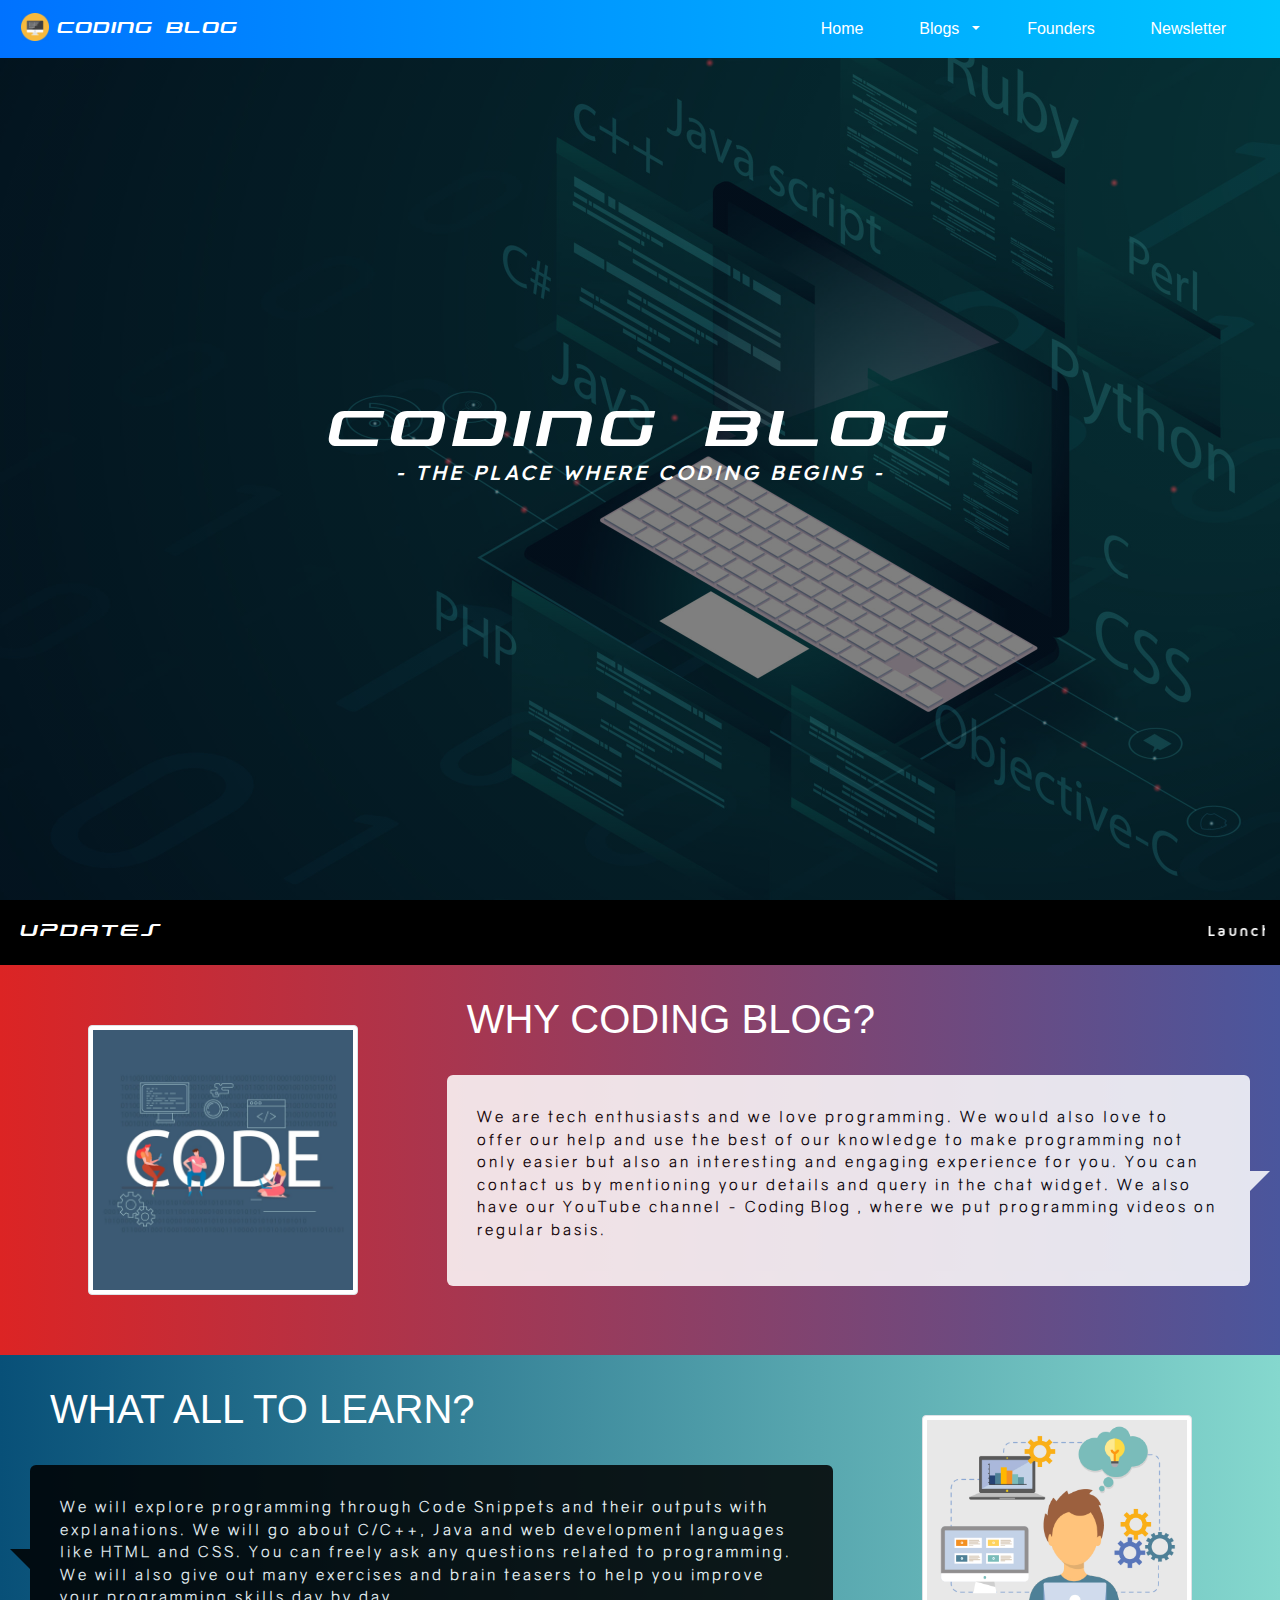
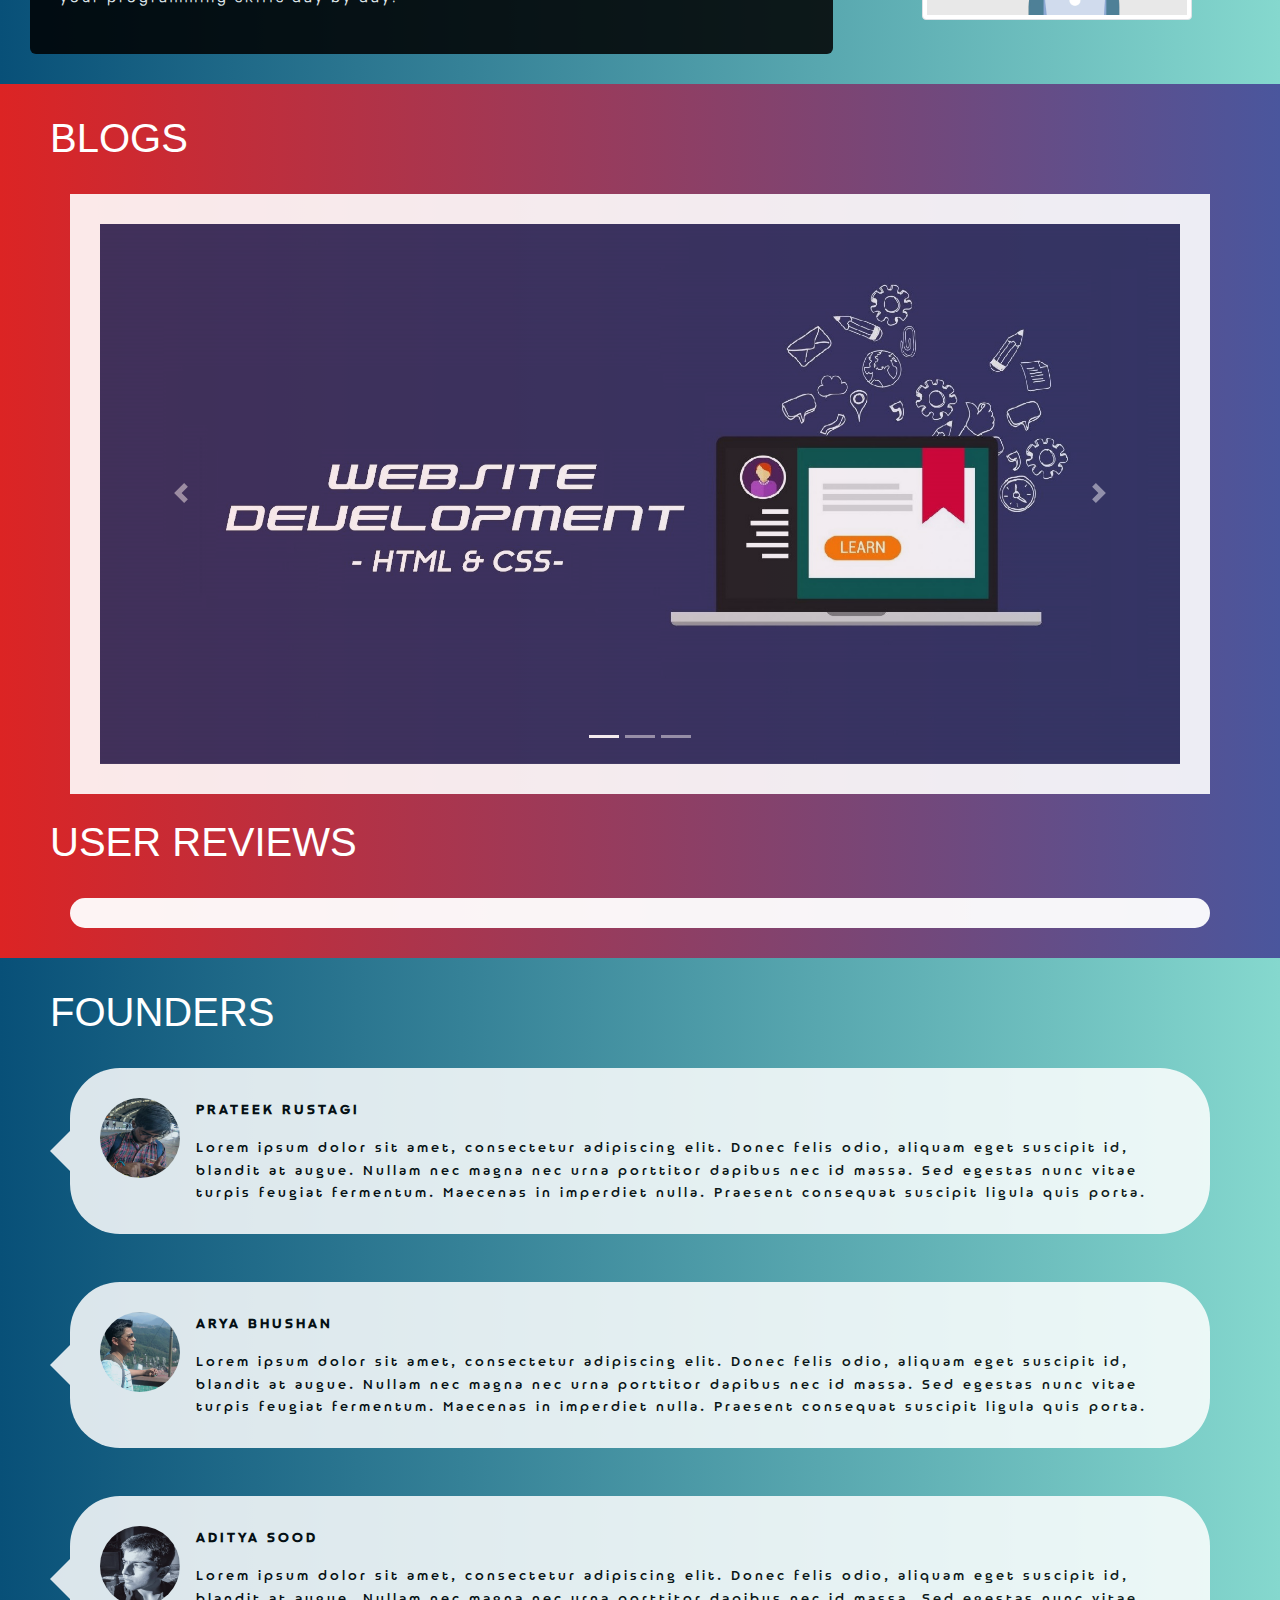
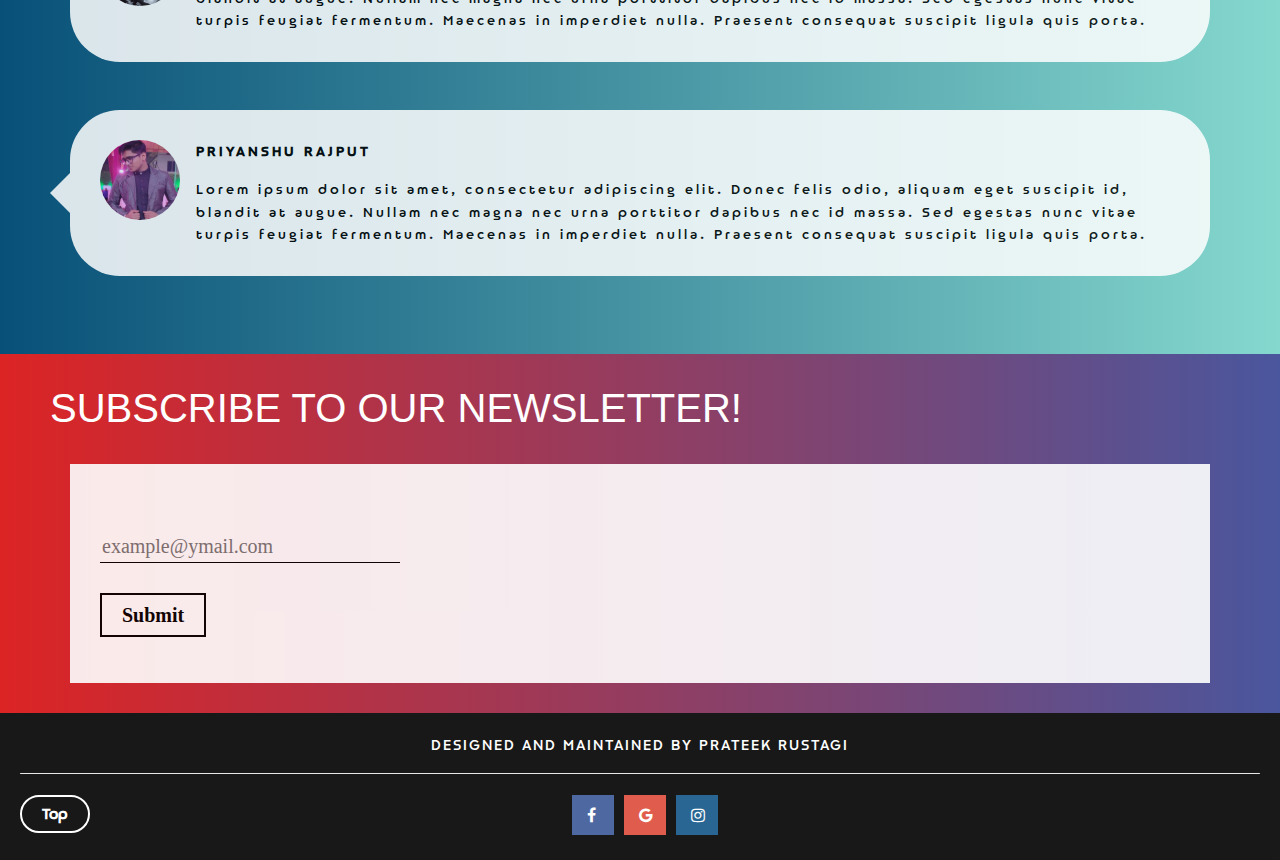
<file: index.html>
<!DOCTYPE html>
<html>
<head>
	<title> Coding Blog </title>

	<meta charset="utf-8">
	<link rel="shotcut-icon" type="img/png" href="Coding-512.png">

    <meta name="viewport" content="width=device-width, initial-scale=1, shrink-to-fit=no">

    <link rel="stylesheet" href="https://maxcdn.bootstrapcdn.com/bootstrap/4.0.0/css/bootstrap.min.css" integrity="sha384-Gn5384xqQ1aoWXA+058RXPxPg6fy4IWvTNh0E263XmFcJlSAwiGgFAW/dAiS6JXm" crossorigin="anonymous">

    <link rel="stylesheet" type="text/css" href="stylesheet.css">
	
    <link rel="stylesheet" href="https://cdnjs.cloudflare.com/ajax/libs/font-awesome/4.7.0/css/font-awesome.min.css">
 
<style>
.carousel-inner img 
{
    width: 100%;
    height: 30%;
}
</style>
	
    <script type="text/javascript">
    var HYVOR_TALK_WEBSITE = 1108; // DO NOT CHANGE THIS
    var HYVOR_TALK_CONFIG = {
        url: "https://prateekrustag.github.io/CodingBlog",
        id: "1108"
    };
</script>
	
<script async type="text/javascript" src="//talk.hyvor.com/web-api/embed"></script>

</head>
<body>

<div id="warning-message">
<img src="landscapefin.png" width="100%" class="imgwarn">
</div>

<div id="mainsite">


<nav class="navbar navbar-expand-lg">
<div class="navbar-brand kl1">
<img src="Coding-512.png" width="28" height="28" class="imj">
Coding Blog
</div>	
<button type="button" class="navbar-toggler custom-toggler" data-toggle="collapse" data-target="#nav1">
<span class="navbar-toggler-icon"></span>
</button>

<div class="collapse navbar-collapse" id="nav1">
<ul class="navbar-nav ml-auto">

<li class="nav-item active li1"><a href="#home" class="nav-link kl">&nbsp;&nbsp;Home&nbsp;&nbsp;</a></li>
<li class="nav-item li1">
<div class="nav-item dropdown">
	<a href="#" class="nav-link dropdown-toggle kl" data-toggle="dropdown">&nbsp;&nbsp;Blogs&nbsp;&nbsp;</a>
                    <div class="dropdown-menu menus">
                        <a href="blogwebd.html" target="_blank" class="dropdown-item kll">Website Development</a>
                        <a href="blogc.html" target="_blank" class="dropdown-item kll">Programming : C/C++</a>
                        <a href="blogjava.html" target="_blank" class="dropdown-item kll">Programming : Java</a>
                    </div>
</div>
<li class="nav-item li1"><a href="#users" class="nav-link kl">&nbsp;&nbsp;Founders&nbsp;&nbsp;</a></li>
<li class="nav-item li1"><a href="#news" class="nav-link kl">&nbsp;&nbsp;Newsletter&nbsp;&nbsp;</a></li>
</ul>	


</div>

</nav>

<div id="top"></div>

<div class="main" id="home">
<div class="mainin">
<p class="p2">Coding Blog</p>
<p class="p1">
<small><i> - THE PLACE WHERE CODING BEGINS -</i></small></p>
</div>
</div>

<div class="container-fluid updated">
<div class="lefted">
UPDATES 
</div>
<div class="righted">
<marquee direction="left">  
Launching Soon!
</marquee>
</div>
</div>

<div class="container-fluid box1" id="timerschool">
<div class="row">
<div class="col-sm-4" align="center">
<img src="pic2.jpeg" class="img-thumbnail bounce-4" width="270" height="270">
</div>

<div class="col-sm-8">
<h1 class="heading">WHY CODING BLOG?</h1><BR>
<div class="container boxin1">
<p>
<b>
	We are tech enthusiasts and we love programming. We would also love to offer our help and use the best of our knowledge to make programming not only easier but also an interesting and engaging experience for you.
	You can contact us by mentioning your details and query in the chat widget. We also have our YouTube channel - <a href="" style="color:black; letter-spacing:2px;"><b>Coding Blog</b></a> , where we put programming videos on regular basis.
</b>
</p>
</div>	
</div>
</div>
</div>



<div class="container-fluid box">
<div class="row">
<div class="col-sm-8">
<h1 class="heading">WHAT ALL TO LEARN?</h1><BR>
<div class="container boxin">
<p>
<b>
	We will explore programming through Code Snippets and their outputs with explanations. We will go about C/C++, Java and web development languages like HTML and CSS.
	You can freely ask any questions related to programming. We will also give out many exercises and brain teasers to help you improve your programming skills day by day.
</b>
</p>
</div>	
</div>
<div class="col-sm-4" align="center">
<img src="1.png" class="img-thumbnail bounce-4" width="270" height="270">
</div>
</div>
</div>

<div id="blog" style="position: relative; top: -55px; left: 0"></div>
<div class="container-fluid box1">
<h1 class="heading">BLOGS</h1><br>
<div class="container boxin4">

	
<div id="demo" class="carousel slide" data-ride="carousel">


  <ul class="carousel-indicators">
    <li data-target="#demo" data-slide-to="0" class="active"></li>
    <li data-target="#demo" data-slide-to="1"></li>
    <li data-target="#demo" data-slide-to="2"></li>
  </ul>
  

  <div class="carousel-inner">
    <div class="carousel-item active">
      <a href="blogwebd.html" target="_blank" title="CLICK TO SEE THE BLOG"><img src="bann.jpg"></a>
    </div>
    <div class="carousel-item">
      <a href="blogc.html" target="_blank" title="CLICK TO SEE THE BLOG"><img src="bann1.jpg"></a>
    </div>
    <div class="carousel-item">
      <a href="blogjava.html" target="_blank" title="CLICK TO SEE THE BLOG"><img src="bann2.jpg"></a>
    </div>
  </div>
  

  <a class="carousel-control-prev" href="#demo" data-slide="prev">
   <div class="arrows"> <span class="carousel-control-prev-icon"></span></div>
  </a>
  <a class="carousel-control-next" href="#demo" data-slide="next">
    <div class="arrows"><span class="carousel-control-next-icon jj"></span></div>
  </a>
</div>
	
	
</div>
<br>

<h1 class="heading">USER REVIEWS</h1><br>
<div class="container boxin6">
<div id="hyvor-talk-view"></div>
</div>

	
</div>

<div id="users" style="position: relative; top: -55px; left: 0"></div>
<div class="container-fluid box">
<h1 class="heading">FOUNDERS</h1><br>

<div class="container boxin3">	
<div class="media">
<img src="prateek.png" class="mr-3" class="image-thumbnail" width="80" height="80" style="border-radius: 100%;">
<div class="media-body">
	<p class="mt-0" style="color: black;"><b>PRATEEK RUSTAGI</b></p>
<font color="black">
	Lorem ipsum dolor sit amet, consectetur adipiscing elit. Donec felis odio, aliquam eget suscipit id, blandit at augue. Nullam nec magna nec urna porttitor dapibus nec id massa. Sed egestas nunc vitae turpis feugiat fermentum. Maecenas in imperdiet nulla. Praesent consequat suscipit ligula quis porta.
</font>
</div>	
</div>
</div>	
<BR><BR>


<div class="container boxin3">	
<div class="media">
<img src="arya.png" class="mr-3" class="image-thumbnail" width="80" height="80" style="border-radius: 100%;">
<div class="media-body">
	<p class="mt-0" style="color: black"><b>ARYA BHUSHAN</b></p>
<font color="black">
	Lorem ipsum dolor sit amet, consectetur adipiscing elit. Donec felis odio, aliquam eget suscipit id, blandit at augue. Nullam nec magna nec urna porttitor dapibus nec id massa. Sed egestas nunc vitae turpis feugiat fermentum. Maecenas in imperdiet nulla. Praesent consequat suscipit ligula quis porta.	
</font>
</div>	
</div>
</div>	
<br><br>


<div class="container boxin3">
<div class="media">
<img src="adi.png" class="mr-3" class="image-thumbnail" width="80" height="80" style="border-radius: 100%;">
<div class="media-body">
	<p class="mt-0" style="color: black"><b>ADITYA SOOD</b></p>
<font color="black">
	Lorem ipsum dolor sit amet, consectetur adipiscing elit. Donec felis odio, aliquam eget suscipit id, blandit at augue. Nullam nec magna nec urna porttitor dapibus nec id massa. Sed egestas nunc vitae turpis feugiat fermentum. Maecenas in imperdiet nulla. Praesent consequat suscipit ligula quis porta.
</font>
</div>	
</div>
</div>
<br><br>
	

<div class="container boxin3">
<div class="media">
<img src="priyanshu.png" class="mr-3" class="image-thumbnail" width="80" height="80" style="border-radius: 100%;">
<div class="media-body">
	<p class="mt-0" style="color: black"><b>PRIYANSHU RAJPUT</b></p>
<font color="black">
	Lorem ipsum dolor sit amet, consectetur adipiscing elit. Donec felis odio, aliquam eget suscipit id, blandit at augue. Nullam nec magna nec urna porttitor dapibus nec id massa. Sed egestas nunc vitae turpis feugiat fermentum. Maecenas in imperdiet nulla. Praesent consequat suscipit ligula quis porta.
</font>
</div>	
</div>
</div>
<br><br>


</div>

<div id="news" style="position: relative; top: -55px; left: 0"></div>
<div class="container-fluid box1">
<h1 class="heading">SUBSCRIBE TO OUR NEWSLETTER!</h1><br>
<div class="container boxin4">
<p>
<form>
<input type="email" placeholder="example@ymail.com" name="email" id="email" required="">
<label for="email">Email</label>
<br><br>
<input type="submit" value="Submit" name="name">
</form>
</p>
</div>	
</div>


<footer>
<div align="center">
DESIGNED AND MAINTAINED BY PRATEEK RUSTAGI


<br>
<hr color="white" width="100%" class="hrs">
<a href="#top"><button class="btn2">Top</button></a>
<a href="#" class="fa fa-facebook"></a>
<a href="#" class="fa fa-google"></a>
<a href="#" class="fa fa-instagram"></a>
&nbsp;&nbsp;&nbsp;&nbsp;&nbsp;&nbsp;&nbsp;&nbsp;&nbsp;
</div>	
</footer>



<script src="https://code.jquery.com/jquery-3.2.1.slim.min.js" integrity="sha384-KJ3o2DKtIkvYIK3UENzmM7KCkRr/rE9/Qpg6aAZGJwFDMVNA/GpGFF93hXpG5KkN" crossorigin="anonymous"></script>
<script src="https://cdnjs.cloudflare.com/ajax/libs/popper.js/1.12.9/umd/popper.min.js" integrity="sha384-ApNbgh9B+Y1QKtv3Rn7W3mgPxhU9K/ScQsAP7hUibX39j7fakFPskvXusvfa0b4Q" crossorigin="anonymous"></script>
<script src="https://maxcdn.bootstrapcdn.com/bootstrap/4.0.0/js/bootstrap.min.js" integrity="sha384-JZR6Spejh4U02d8jOt6vLEHfe/JQGiRRSQQxSfFWpi1MquVdAyjUar5+76PVCmYl" crossorigin="anonymous"></script>

<script type="text/javascript">
var Tawk_API=Tawk_API||{}, Tawk_LoadStart=new Date();
(function(){
var s1=document.createElement("script"),s0=document.getElementsByTagName("script")[0];
s1.async=true;
s1.src='https://embed.tawk.to/5f007c24760b2b560e6fbbb7/default';
s1.charset='UTF-8';
s1.setAttribute('crossorigin','*');
s0.parentNode.insertBefore(s1,s0);
})();
</script>
</div>
</body>
</html>
</file>
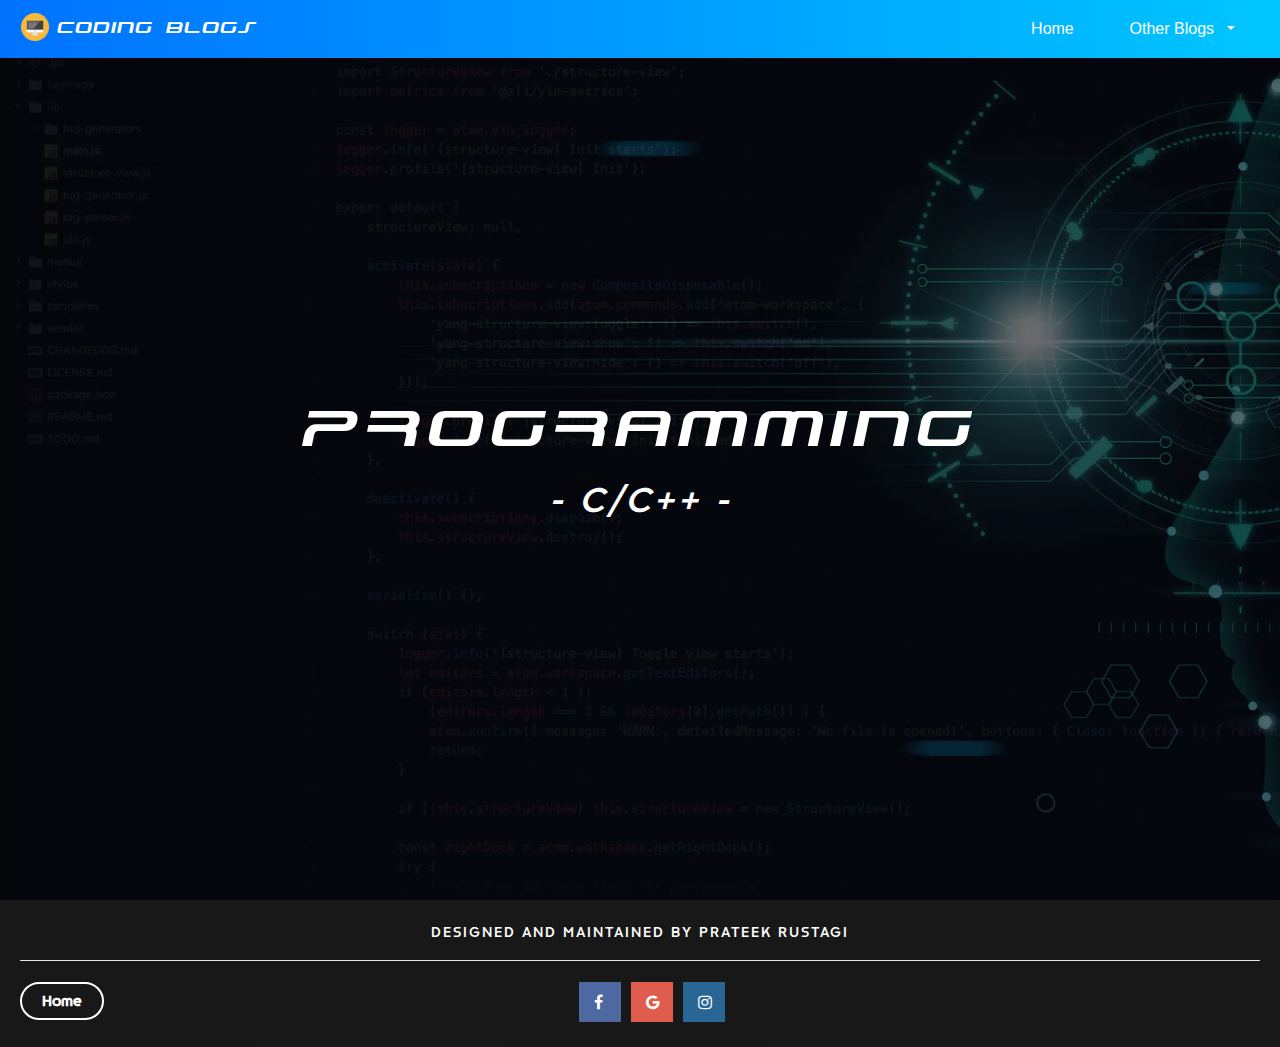
<file: blogc.html>
<!DOCTYPE html>
<html>
<head>
	<title> PROGRAMMING in C/C++ </title>

	<meta charset="utf-8" name="viewport" content="width=device-width, initial-scale=1">
	
	<link rel="shotcut-icon" type="img/png" href="Coding-512.png">

    <meta name="viewport" content="width=device-width, initial-scale=1, shrink-to-fit=no">

    <link rel="stylesheet" href="https://maxcdn.bootstrapcdn.com/bootstrap/4.0.0/css/bootstrap.min.css" integrity="sha384-Gn5384xqQ1aoWXA+058RXPxPg6fy4IWvTNh0E263XmFcJlSAwiGgFAW/dAiS6JXm" crossorigin="anonymous">

    <link rel="stylesheet" type="text/css" href="stylesheet.css">

    <script type="text/javascript">
    var HYVOR_TALK_WEBSITE = 1108; // DO NOT CHANGE THIS
    var HYVOR_TALK_CONFIG = {
        url: "https://prateekrustag.github.io/CodingBlog",
        id: "1108"
    };
	</script>

<link rel="stylesheet" href="https://cdnjs.cloudflare.com/ajax/libs/font-awesome/4.7.0/css/font-awesome.min.css">

</head>
<body>
<div id="warning-message">
<img src="landscapefin.png" width="100%" class="imgwarn">
</div>

<div id="mainsite">

<nav class="navbar navbar-expand-lg">
<div class="navbar-brand kl1">
<img src="Coding-512.png" width="28" height="28" class="imj">
Coding Blogs
</div>	
<button type="button" class="navbar-toggler custom-toggler" data-toggle="collapse" data-target="#nav1">
<span class="navbar-toggler-icon"></span>
</button>

<div class="collapse navbar-collapse" id="nav1">
<ul class="navbar-nav ml-auto">
<li class="nav-item active li1"><a href="index.html" class="nav-link kl">&nbsp;&nbsp;Home&nbsp;&nbsp;</a></li>
<li class="nav-item li1">
<div class="nav-item dropdown">
    <a href="#" class="nav-link dropdown-toggle kl" data-toggle="dropdown">&nbsp;&nbsp;Other Blogs&nbsp;&nbsp;</a>
                    <div class="dropdown-menu menus">
                        <a href="blogwebd.html" target="_blank" class="dropdown-item kll">Website Development</a>
                        <a href="blogjava.html" target="_blank" class="dropdown-item kll">Programming : Java</a>
                    </div>
</div>
</ul>	

</div>
</nav>


<div class="main1">
<div class="mainin">
<p class="p2"> PROGRAMMING </p>
<p class="p5">
<small><i> - C/C++ - </i></small></p>
</div>
</div>







<footer>
<div align="center">
DESIGNED AND MAINTAINED BY PRATEEK RUSTAGI

<br>
<hr color="white" width="100%" class="hrs">
<a href="index.html"><button class="btn2">Home</button></a>
<a href="#" class="fa fa-facebook"></a>
<a href="#" class="fa fa-google"></a>
<a href="#" class="fa fa-instagram"></a>
&nbsp;&nbsp;&nbsp;&nbsp;&nbsp;&nbsp;&nbsp;&nbsp;&nbsp;

</div>	
</footer>


<script src="https://code.jquery.com/jquery-3.2.1.slim.min.js" integrity="sha384-KJ3o2DKtIkvYIK3UENzmM7KCkRr/rE9/Qpg6aAZGJwFDMVNA/GpGFF93hXpG5KkN" crossorigin="anonymous"></script>
<script src="https://cdnjs.cloudflare.com/ajax/libs/popper.js/1.12.9/umd/popper.min.js" integrity="sha384-ApNbgh9B+Y1QKtv3Rn7W3mgPxhU9K/ScQsAP7hUibX39j7fakFPskvXusvfa0b4Q" crossorigin="anonymous"></script>
<script src="https://maxcdn.bootstrapcdn.com/bootstrap/4.0.0/js/bootstrap.min.js" integrity="sha384-JZR6Spejh4U02d8jOt6vLEHfe/JQGiRRSQQxSfFWpi1MquVdAyjUar5+76PVCmYl" crossorigin="anonymous"></script>

<script type="text/javascript">
var Tawk_API=Tawk_API||{}, Tawk_LoadStart=new Date();
(function(){
var s1=document.createElement("script"),s0=document.getElementsByTagName("script")[0];
s1.async=true;
s1.src='https://embed.tawk.to/5f007c24760b2b560e6fbbb7/default';
s1.charset='UTF-8';
s1.setAttribute('crossorigin','*');
s0.parentNode.insertBefore(s1,s0);
})();
</script>

</div>
</body>
</html>
</file>
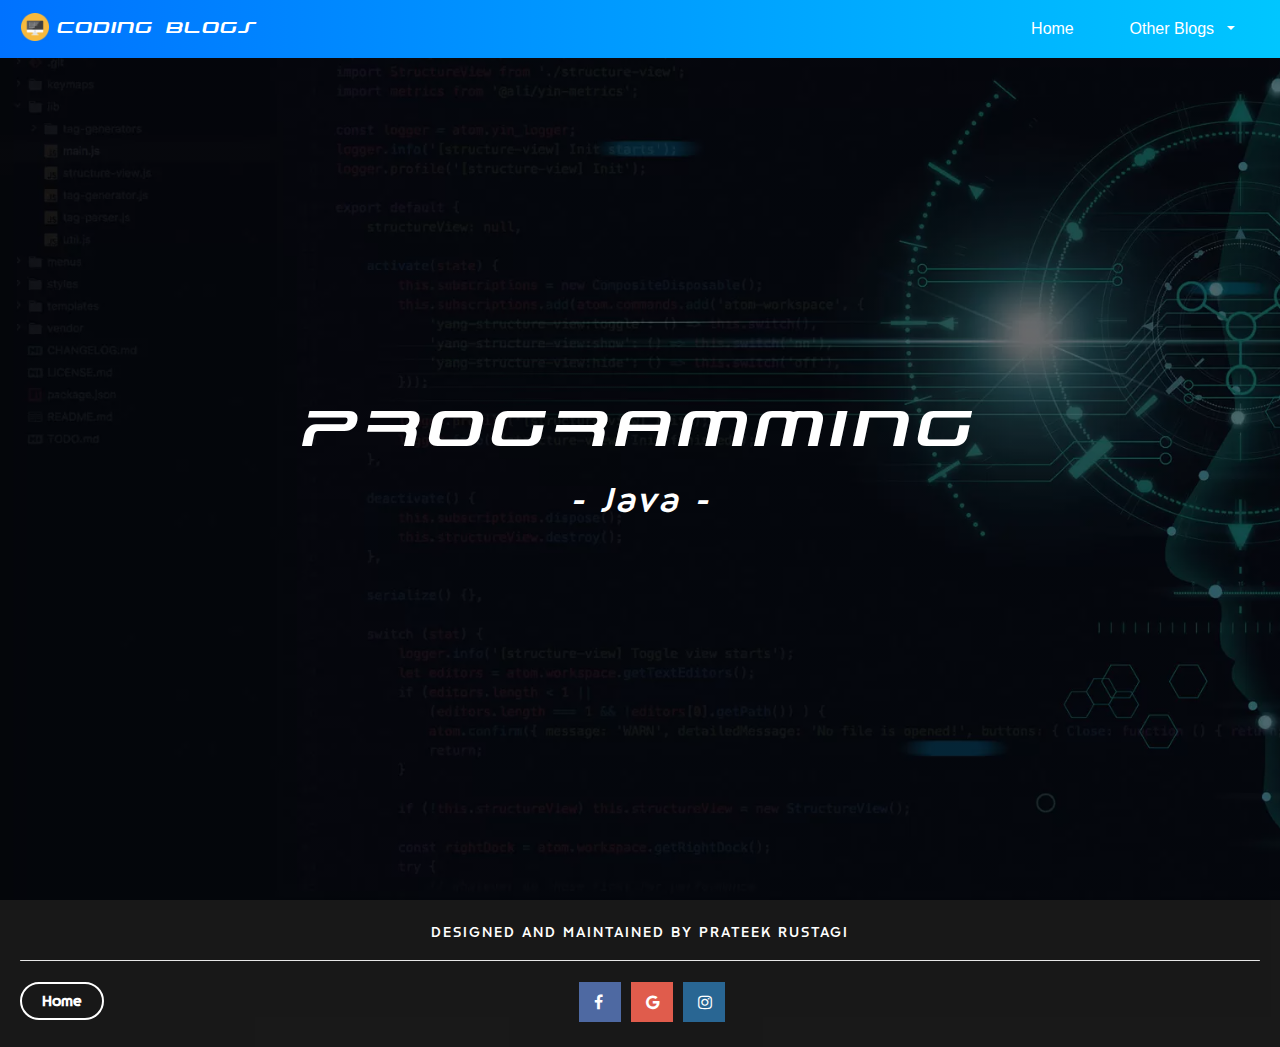
<file: blogjava.html>
<!DOCTYPE html>
<html>
<head>
    <title> PROGRAMMING in Java </title>

    <meta charset="utf-8" name="viewport" content="width=device-width, initial-scale=1">
    
    <link rel="shotcut-icon" type="img/png" href="Coding-512.png">

    <meta name="viewport" content="width=device-width, initial-scale=1, shrink-to-fit=no">

    <link rel="stylesheet" href="https://maxcdn.bootstrapcdn.com/bootstrap/4.0.0/css/bootstrap.min.css" integrity="sha384-Gn5384xqQ1aoWXA+058RXPxPg6fy4IWvTNh0E263XmFcJlSAwiGgFAW/dAiS6JXm" crossorigin="anonymous">

    <link rel="stylesheet" type="text/css" href="stylesheet.css">

    <script type="text/javascript">
    var HYVOR_TALK_WEBSITE = 1108; // DO NOT CHANGE THIS
    var HYVOR_TALK_CONFIG = {
        url: "https://prateekrustag.github.io/CodingBlog",
        id: "1108"
    };
    </script>

<link rel="stylesheet" href="https://cdnjs.cloudflare.com/ajax/libs/font-awesome/4.7.0/css/font-awesome.min.css">

</head>
<body>
<div id="warning-message">
<img src="landscapefin.png" width="100%" class="imgwarn">
</div>

<div id="mainsite">

<nav class="navbar navbar-expand-lg">
<div class="navbar-brand kl1">
<img src="Coding-512.png" width="28" height="28" class="imj">
Coding Blogs
</div>  
<button type="button" class="navbar-toggler custom-toggler" data-toggle="collapse" data-target="#nav1">
<span class="navbar-toggler-icon"></span>
</button>

<div class="collapse navbar-collapse" id="nav1">
<ul class="navbar-nav ml-auto">
<li class="nav-item active li1"><a href="index.html" class="nav-link kl">&nbsp;&nbsp;Home&nbsp;&nbsp;</a></li>
<li class="nav-item li1">
<div class="nav-item dropdown">
    <a href="#" class="nav-link dropdown-toggle kl" data-toggle="dropdown">&nbsp;&nbsp;Other Blogs&nbsp;&nbsp;</a>
                    <div class="dropdown-menu menus">
                        <a href="blogwebd.html" target="_blank" class="dropdown-item kll">Website Development</a>
                        <a href="blogc.html" target="_blank" class="dropdown-item kll">Programming : C/C++</a>
                    </div>
</div>
</ul>   

</div>
</nav>


<div class="main1">
<div class="mainin">
<p class="p2"> PROGRAMMING </p>
<p class="p5">
<small><i> - Java - </i></small></p>
</div>
</div>







<footer>
<div align="center">
DESIGNED AND MAINTAINED BY PRATEEK RUSTAGI

<br>
<hr color="white" width="100%" class="hrs">
<a href="index.html"><button class="btn2">Home</button></a>
<a href="#" class="fa fa-facebook"></a>
<a href="#" class="fa fa-google"></a>
<a href="#" class="fa fa-instagram"></a>
&nbsp;&nbsp;&nbsp;&nbsp;&nbsp;&nbsp;&nbsp;&nbsp;&nbsp;

</div>  
</footer>


<script src="https://code.jquery.com/jquery-3.2.1.slim.min.js" integrity="sha384-KJ3o2DKtIkvYIK3UENzmM7KCkRr/rE9/Qpg6aAZGJwFDMVNA/GpGFF93hXpG5KkN" crossorigin="anonymous"></script>
<script src="https://cdnjs.cloudflare.com/ajax/libs/popper.js/1.12.9/umd/popper.min.js" integrity="sha384-ApNbgh9B+Y1QKtv3Rn7W3mgPxhU9K/ScQsAP7hUibX39j7fakFPskvXusvfa0b4Q" crossorigin="anonymous"></script>
<script src="https://maxcdn.bootstrapcdn.com/bootstrap/4.0.0/js/bootstrap.min.js" integrity="sha384-JZR6Spejh4U02d8jOt6vLEHfe/JQGiRRSQQxSfFWpi1MquVdAyjUar5+76PVCmYl" crossorigin="anonymous"></script>

<script type="text/javascript">
var Tawk_API=Tawk_API||{}, Tawk_LoadStart=new Date();
(function(){
var s1=document.createElement("script"),s0=document.getElementsByTagName("script")[0];
s1.async=true;
s1.src='https://embed.tawk.to/5f007c24760b2b560e6fbbb7/default';
s1.charset='UTF-8';
s1.setAttribute('crossorigin','*');
s0.parentNode.insertBefore(s1,s0);
})();
</script>

</div>
</body>
</html>
</file>
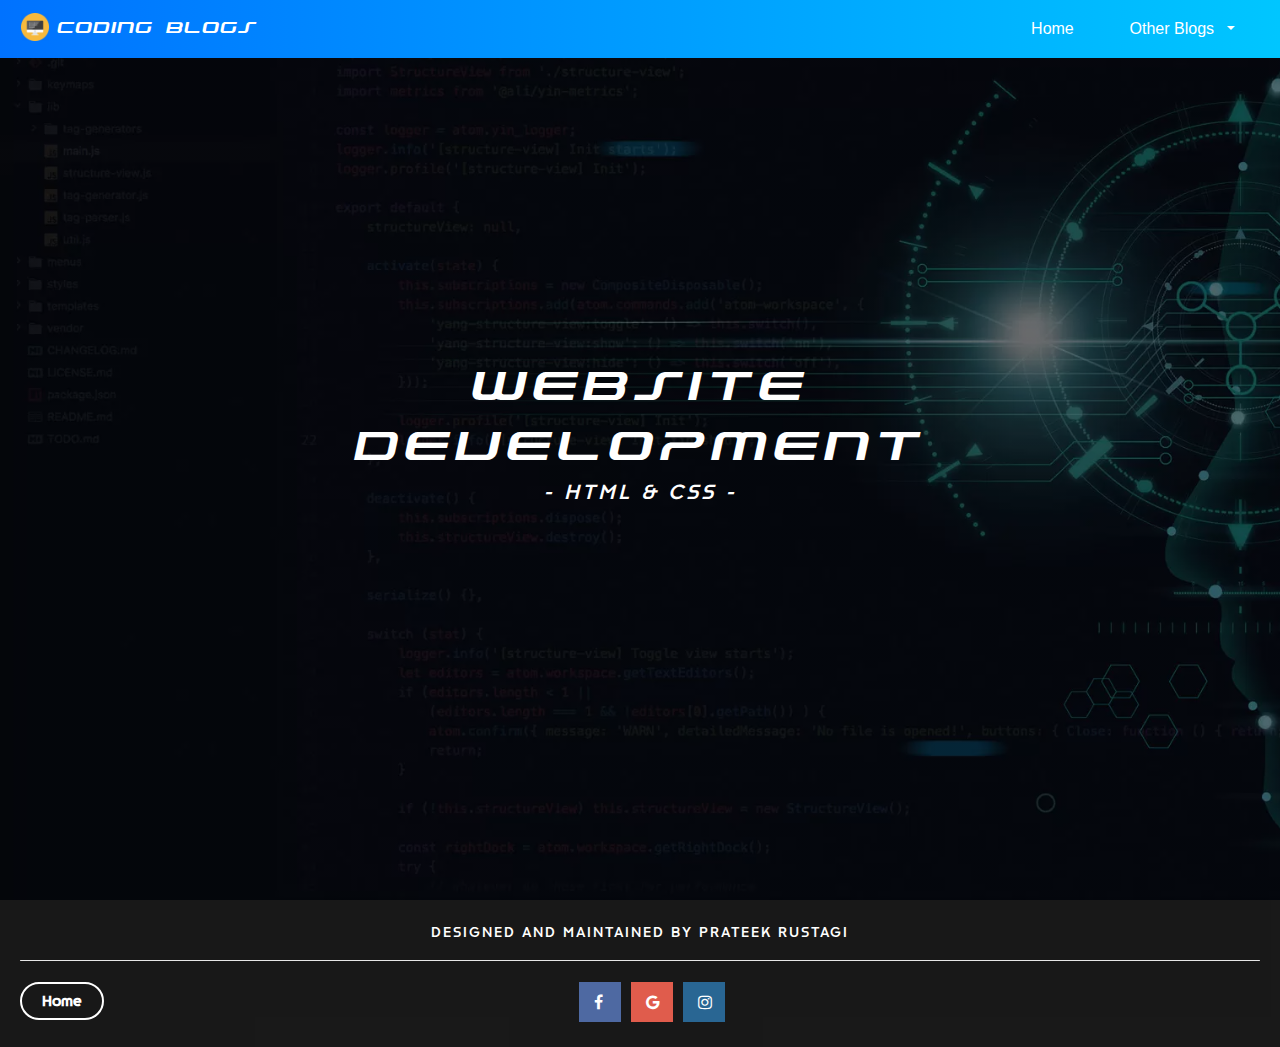
<file: blogwebd.html>
<!DOCTYPE html>
<html>
<head>
	<title> WEBSITE DEVELOPMENT </title>

	<meta charset="utf-8" name="viewport" content="width=device-width, initial-scale=1">
	
	<link rel="shotcut-icon" type="img/png" href="Coding-512.png">

    <meta name="viewport" content="width=device-width, initial-scale=1, shrink-to-fit=no">

    <link rel="stylesheet" href="https://maxcdn.bootstrapcdn.com/bootstrap/4.0.0/css/bootstrap.min.css" integrity="sha384-Gn5384xqQ1aoWXA+058RXPxPg6fy4IWvTNh0E263XmFcJlSAwiGgFAW/dAiS6JXm" crossorigin="anonymous">

    <link rel="stylesheet" type="text/css" href="stylesheet.css">

    <script type="text/javascript">
    var HYVOR_TALK_WEBSITE = 1108; // DO NOT CHANGE THIS
    var HYVOR_TALK_CONFIG = {
        url: "https://prateekrustag.github.io/CodingBlog",
        id: "1108"
    };
	</script>

<link rel="stylesheet" href="https://cdnjs.cloudflare.com/ajax/libs/font-awesome/4.7.0/css/font-awesome.min.css">

</head>
<body>
<div id="warning-message">
<img src="landscapefin.png" width="100%" class="imgwarn">
</div>

<div id="mainsite">

<nav class="navbar navbar-expand-lg">
<div class="navbar-brand kl1">
<img src="Coding-512.png" width="28" height="28" class="imj">
Coding Blogs
</div>	
<button type="button" class="navbar-toggler custom-toggler" data-toggle="collapse" data-target="#nav1">
<span class="navbar-toggler-icon"></span>
</button>

<div class="collapse navbar-collapse" id="nav1">
<ul class="navbar-nav ml-auto">
<li class="nav-item active li1"><a href="index.html" class="nav-link kl">&nbsp;&nbsp;Home&nbsp;&nbsp;</a></li>
<li class="nav-item li1">
<div class="nav-item dropdown">
	<a href="#" class="nav-link dropdown-toggle kl" data-toggle="dropdown">&nbsp;&nbsp;Other Blogs&nbsp;&nbsp;</a>
                    <div class="dropdown-menu menus">
                        <a href="blogc.html" target="_blank" class="dropdown-item kll">Programming : C/C++</a>
                        <a href="blogjava.html" target="_blank" class="dropdown-item kll">Programming : Java</a>
                    </div>
</div>
</ul>	

</div>
</nav>


<div class="main1">
<div class="mainin1">
<p class="p2">WEBSITE <br> DEVELOPMENT</p>
<p class="p1">
<small><i> - HTML & CSS - </i></small></p>
</div>
</div>







<footer>
<div align="center">
DESIGNED AND MAINTAINED BY PRATEEK RUSTAGI

<br>
<hr color="white" width="100%" class="hrs">
<a href="index.html"><button class="btn2">Home</button></a>
<a href="#" class="fa fa-facebook"></a>
<a href="#" class="fa fa-google"></a>
<a href="#" class="fa fa-instagram"></a>
&nbsp;&nbsp;&nbsp;&nbsp;&nbsp;&nbsp;&nbsp;&nbsp;&nbsp;

</div>	
</footer>


<script src="https://code.jquery.com/jquery-3.2.1.slim.min.js" integrity="sha384-KJ3o2DKtIkvYIK3UENzmM7KCkRr/rE9/Qpg6aAZGJwFDMVNA/GpGFF93hXpG5KkN" crossorigin="anonymous"></script>
<script src="https://cdnjs.cloudflare.com/ajax/libs/popper.js/1.12.9/umd/popper.min.js" integrity="sha384-ApNbgh9B+Y1QKtv3Rn7W3mgPxhU9K/ScQsAP7hUibX39j7fakFPskvXusvfa0b4Q" crossorigin="anonymous"></script>
<script src="https://maxcdn.bootstrapcdn.com/bootstrap/4.0.0/js/bootstrap.min.js" integrity="sha384-JZR6Spejh4U02d8jOt6vLEHfe/JQGiRRSQQxSfFWpi1MquVdAyjUar5+76PVCmYl" crossorigin="anonymous"></script>

<script type="text/javascript">
var Tawk_API=Tawk_API||{}, Tawk_LoadStart=new Date();
(function(){
var s1=document.createElement("script"),s0=document.getElementsByTagName("script")[0];
s1.async=true;
s1.src='https://embed.tawk.to/5f007c24760b2b560e6fbbb7/default';
s1.charset='UTF-8';
s1.setAttribute('crossorigin','*');
s0.parentNode.insertBefore(s1,s0);
})();
</script>

</div>
</body>
</html>
</file>
<file: stylesheet.css>
html{
scroll-behavior: smooth;
}

@font-face{
font-family: nine;
src: url("nine.otf");
}

@font-face{
font-family: nine1;
src: url("nine1.otf");
}

@font-face{
font-family: head;
src: url("head.ttf");
}


@font-face{
font-family: timer;
src: url(CDT.otf);
}

::-webkit-scrollbar {
    width: 6px;
}
::-webkit-scrollbar-track {
    -webkit-border-radius: 6px;
    -ms-webkit-border-radius: 5px;
    background-color:#fff;
    border-radius: 2px;
}
::-webkit-scrollbar-thumb {
    -webkit-border-radius: 20px;
    border-radius: 2px;
    background: #39ff14; 
    -webkit-box-shadow: inset 0 0 6px rgba(0,0,0,0.5); 
    -ms-webkit-box-shadow: inset 0 0 6px rgba(0,0,0,0.5); 
}

::-moz-scrollbar {
    width: 5px;
}
::-moz-scrollbar-track {
    -webkit-border-radius: 6px;
    -moz-border-radius: 5px;
    -ms-webkit-border-radius: 5px;
    background-color:#fff;
    border-radius: 2px;
}
::-moz-scrollbar-thumb {
    -webkit-border-radius: 20px;
    border-radius: 2px;
    background: #39ff14; 
    -webkit-box-shadow: inset 0 0 6px rgba(0,0,0,0.5); 
    -ms-webkit-box-shadow: inset 0 0 6px rgba(0,0,0,0.5); 
}


body{
margin: 0px;
padding: 0px;
}

.active{
color: white;
}

.navbar{
position: fixed;
z-index: 99999;
background: #00c6ff;  /* fallback for old browsers */
background: -webkit-linear-gradient(to right, #0072ff, #00c6ff);  /* Chrome 10-25, Safari 5.1-6 */
background: linear-gradient(to right, #0072ff, #00c6ff); /* W3C, IE 10+/ Edge, Firefox 16+, Chrome 26+, Opera 12+, Safari 7+ */

width: 100%;
}

.kl{
margin-right: 20px;
background-color: transparent;
border: 1px solid transparent;
color: white;
border-radius: 50px;
}

.kl:hover{
border: 1px solid tomato;
border-radius: 50px;
background-color: tomato;
color: white;
}

.kll
{
border-radius: 50px;
padding: 10px;
}

.kll:hover
{
color: white;
background-color: tomato;
}

.menus{
padding: 10px;
border-radius: 20px;
position: relative;
left: -60px;
}

.custom-toggler .navbar-toggler-icon {
  background-image: url("data:image/svg+xml;charset=utf8,%3Csvg viewBox='0 0 32 32' xmlns='http://www.w3.org/2000/svg'%3E%3Cpath stroke='rgba(255,255,255,255)' stroke-width='2' stroke-linecap='round' stroke-miterlimit='10' d='M4 8h24M4 16h24M4 24h24'/%3E%3C/svg%3E");
}

.custom-toggler.navbar-toggler {
  border-color: white;
} 

.custom-toggler.navbar-toggler:focus{
outline: none;
}

.imj{
position: relative;
top:-2px;
left: 5px;
}

.kl1{
font-family: timer;
letter-spacing: 1px;
color: white;
font-size: 15px;
}

.kl{
transition: 0.5s background-color;
transition: 0.5s color;
}

.main{
background: -webkit-linear-gradient(rgba(0,0,0,0.5),rgba(0,0,0,0.5)), url("intro.jpg");
background-repeat: no-repeat;
background-attachment: fixed;
background-size: cover;
height: 100vh;
}

.mainin{
position: relative;
top: 44%;
text-align: center;
color: white;
}

.mainin .p1{
position: relative;
top: -40px;
font-family: nine;
font-size: 30px;
font-weight: bold;
letter-spacing: 3px;
}

.mainin .p2{
font-family: timer;
font-size: 50px;
letter-spacing: 5px;
}

 @media only screen and (max-width:710px)
    {
        .mainin .p2{    font-size: 45px;    }
        .mainin .p1{    font-size: 30px;    }
    }

    @media only screen and (max-width:630px)
    {
        .mainin .p2{    font-size: 40px;    }
        .mainin .p1{    font-size: 27.5px;    }
    }

    @media only screen and (max-width:570px)
    {
        .mainin .p2{    font-size: 35px;    }
        .mainin .p1{    font-size: 25px;    }
    }

    @media only screen and (max-width:510px)
    {
        .mainin .p2{    font-size: 30px;    }
        .mainin .p1{    font-size: 22.5px;    }
    }

.main1{
background: -webkit-linear-gradient(rgba(0,0,0,0.5),rgba(0,0,0,0.5)), url("webdintro.jpg");
background-repeat: no-repeat;
background-attachment: fixed;
background-size: cover;
height: 100vh;
}

.mainin1{
position: relative;
top: 40%;
text-align: center;
color: white;
}

.mainin1 .p1{
position: relative;
top: -30px;
font-family: nine;
font-size: 30px;
font-weight: bold;
letter-spacing: 3px;
}

.mainin1 .p2{
font-family: timer;
font-size: 40px;
letter-spacing: 5px;
}

    @media only screen and (max-width:600px)
    {
        .mainin1 .p2{    font-size: 35px;    }
    }
    @media only screen and (max-width:540px)
    {
        .mainin1 .p2{    font-size: 30px;    }
    }

.mainin .p5{
position: relative;
top: -30px;
font-family: nine;
font-size: 50px;
font-weight: bold;
letter-spacing: 3px;
}

.imgwarn{
 height: 100vh;
}

#warning-message
{ 
  display: none; 
}
    @media only screen and (orientation:portrait)
    {
        #mainsite { display:none; }
        #warning-message { display:block; }
    }
    @media only screen and (orientation:landscape)
    {
        #warning-message { display:none; }
    }

.box1{
height: auto;
padding: 30px;
background: linear-gradient(to right, #dc2424, #4a569d);
}

.boxin{
    position: relative;
    background: #00aabb;
    border-radius: .4em;
    padding: 30px;
    background-color: black;
    opacity: 0.85;
    color: white;
    letter-spacing: 3px;
    font-family: nine1;
    font-size: 15px;
}

.boxin:after {
    content: '';
    position: absolute;
    left: 0;
    top: 50%;
    width: 0;
    height: 0;
    border: 20px solid transparent;
    border-right-color: black;
    border-left: 0;
    border-top: 0;
    margin-top: -10px;
    margin-left: -20px;
}

.box{
height: auto;
padding: 30px;
background: linear-gradient(to right, #085078, #85d8ce);
}

.boxin1{
    position: relative;
    background: #00aabb;
    border-radius: .4em;
    padding: 30px;
    background-color: white;
    opacity: 0.85;
    color: black;
    letter-spacing: 3px;
    font-family: nine1;
    font-size: 15px;
}

.boxin1:after {
    content: '';
    position: absolute;
    right: 0;
    top: 50%;
    width: 0;
    height: 0;
    border: 20px solid transparent;
    border-left-color: white;
    border-right: 0;
    border-top: 0;
    margin-top: -10px;
    margin-right: -20px;
}


.boxin3{
position: relative;
border-radius: .4em;
padding: 30px;
background-color: white;
opacity: 0.85;
color: black;
letter-spacing: 3px;
font-family: nine;
font-size: 15px;
border-radius: 50px;
}

.boxin3:after {
    content: '';
    position: absolute;
    left: 0;
    top: 50%;
    width: 0;
    height: 0;
    border: 20px solid transparent;
    border-right-color: white;
    border-left: 0;
    margin-top: -20px;
    margin-left: -20px;
}

.boxin4{
padding: 30px;
background-color: white;
opacity: 0.9;
color: black;
letter-spacing: 3px;
font-family: nine;
font-size: 15px;
}

.boxin6{
padding-top: 20px;
padding-bottom: 10px;
padding-left: 30px;
padding-right: 30px;
background-color: white;
opacity: 0.95;
color: black;
letter-spacing: 3px;
font-family: nine;
font-size: 15px;
border-radius: 50px;
}

.heading{
color: white;
margin-left: 20px; 
}


 @keyframes bounce 
 { 
    from { transform: translate3d(0, 0, 0); } 
    to { transform: translate3d(0, 20px, 0); } 
}

.bounce-4
{
    -webkit-animation-name: bounce; 
    -webkit-animation-duration: 0.4s; 
    -webkit-animation-direction: alternate; 
    -webkit-animation-timing-function: cubic-bezier(.5, 0.05, 1, .5); 
    -webkit-animation-iteration-count: infinite; 
    margin-bottom: 30px;
    margin-top: 30px;
}

 @keyframes bounce1 
 { 
    from { transform: translate3d(0, 20px, 0); } 
    to { transform: translate3d(0, 0px, 0); } 
}

.bounce-4-1 
{
    -webkit-animation-name: bounce1; 
    -webkit-animation-duration: 0.5s; 
    -webkit-animation-direction: alternate; 
    -webkit-animation-timing-function: cubic-bezier(.5, 0.05, 1, .5); 
    -webkit-animation-iteration-count: infinite; 
}
    
footer{
background-color: black;
background-repeat: no-repeat;
background-size: cover;
background-attachment: fixed;
padding: 20px;
color: white;
font-family: nine;
letter-spacing: 2px;
opacity: 0.9;
}


@keyframes blink{
0%{opacity: 0;}
25% {opacity: 0.5;}
50%{opacity: 1;}
75%{opacity: 0.5;}
100%{opacity: 0;}
}

.btn2{
float: left;
border-radius: 50px;
background-color: transparent;
border: 2px solid white;
padding-left: 20px;
padding-right: 20px;
padding-top: 5px;
padding-bottom: 5px;
color: white;
font-weight: bold;
transition: background-color 0.4s;
animation: blink 1s linear infinite;
position: relative;
top: 5px;
}

.btn2:hover{
background-color: white;
color: black;
animation: none;    
}

input{
border: none;
}

input:focus{
outline: none;
}

form{
font-size: 20px;
position: relative;
padding-top: 20px;
font-family: calibri;
font-weight: bold;
}


input[type=email]
{
    width: 300px;
    border-bottom: 1px solid black;
    background-color: transparent;
    color: black;
    transition: width 0.4s ease-in-out;
    z-index: 1;
    position: relative;
}

input[type=email]:focus{
width: 500px;
}

input[type=submit]{
background-color: transparent;
border: 2px solid black;
padding-left: 20px;
padding-right: 20px;
padding-top: 5px;
padding-bottom: 5px;
color: black;
font-weight: bold;
transition: background-color 0.4s;
}

input[type=submit]:hover{
background-color: black;
color: white;
}

label{
font-size: 1.5rem;
transition: opacity 250ms ease, top 250ms ease;
position: absolute;
left: 0;
top: 0;
opacity: 0;
}

input::placeholder{
transition: opacity 250ms ease;
opacity: 1;
}

input:focus::placeholder, input:valid::placeholder
{
opacity: 0;
}
input:focus + label, input:valid + label{
opacity: 1;
top: -2rem;
}

.fa {
  padding: 12px;
  padding-left: 15px;
  padding-right: 27px;
  font-size: 30px;
  width: 30px;
  text-align: center;
  text-decoration: none;
  margin: 5px 2px;
  transition: 0.5s background-color;
}


.fa-facebook {
  background: #3B5998;
  color: white;
}
.fa-facebook:hover {
  background: white;
  color: #3B5998;
}
.fa-google {
  background: #dd4b39;
  color: white;
}

.fa-google:hover {
  background: white;
  color: #dd4b39;
}

.fa-instagram {
  background: #125688;
  color: white;
}

.fa-instagram:hover {
  background: white;
  color: #125688;
}

.hrs{
border-radius: 2px solid white;
border-radius: 5px;
}

.arrows{
background-color: black; 
padding: 10px; 
padding-top: 15px; 
border-radius: 500px;"
}

.arrows{
background-color: transparent;
opacity: 1; 
padding: 10px; 
padding-top: 15px; 
border-radius: 500px;
transition: 0.3s background-color;
}

.arrows span{
opacity:1;
}

.arrows:hover{
background-color: black;
}

.updated{
background-color: black;
}

.lefted{
font-family: timer;
padding: 5px;
color: white;
position: relative;
top: 15px;
letter-spacing: 2px;
background-color: black;
z-index: 999;
width: 180px;
}

.righted{
position: relative;
top: -15px;
color: white;
font-family: nine;
letter-spacing: 3px;
}
</file>
